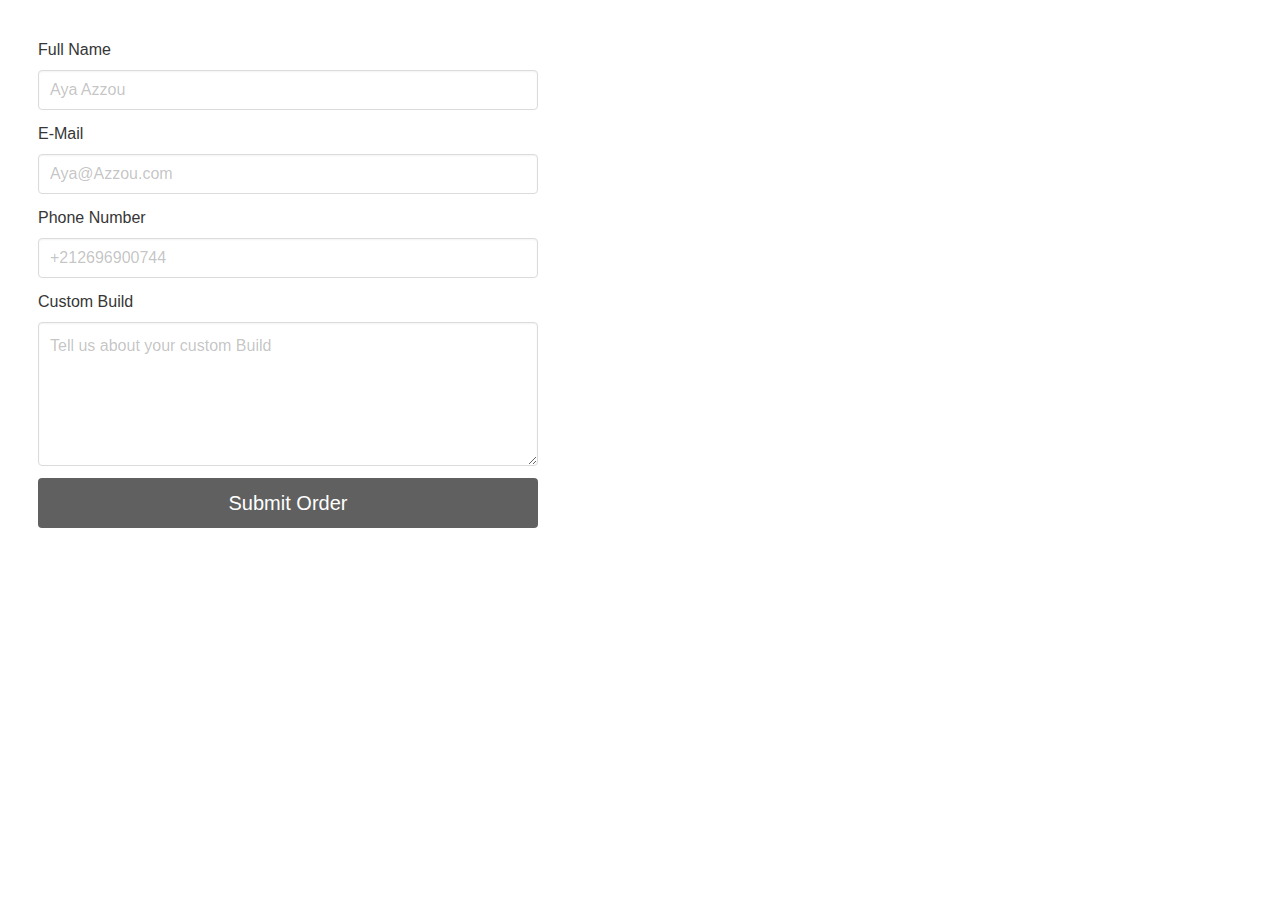
<file: Custom.html>
<!doctype html>
<html lang="en">

<head>
    <meta charset="utf-8">
    <meta name="viewport" content="width=device-width, initial-scale=1, shrink-to-fit=no">

    <!-- the 2 lines below is needed -->
    <link href="fcf-assets/css/fcf.default.css" rel="stylesheet">
    <link href="fcf-assets/css/fcf.default-custom.css" rel="stylesheet">
    
    <title>Custom Forum</title>
</head>

<body>


    <!-- the lines below are needed -->
    <div class="fcf-body">
        <div class="fcf-form-wrap">
            <div id="fcf-form">
                <form class="fcf-form-class" method="post" action="fcf-assets/fcf.process.php">

                    <div class="fcf-field">
                        <label for="Name" class="fcf-label has-text-weight-normal">Full Name</label>
                        <div class="fcf-control">
                            <input type="text" name="Name" id="Name" class="fcf-input is-full-width" maxlength="60"
                                data-validate-field="Name" placeholder="Aya Azzou">
                        </div>
                    </div>
                    <div class="fcf-field">
                        <label for="Email" class="fcf-label has-text-weight-normal">E-Mail</label>
                        <div class="fcf-control">
                            <input type="email" name="Email" id="Email" class="fcf-input is-full-width" maxlength="100"
                                data-validate-field="Email" placeholder="Aya@Azzou.com">
                        </div>
                    </div>
                    <div class="fcf-field">
                        <label for="Phone" class="fcf-label has-text-weight-normal">Phone Number</label>
                        <div class="fcf-control">
                            <input type="text" name="Phone" id="Phone" class="fcf-input is-full-width" maxlength="30"
                                data-validate-field="Phone" placeholder="+212696900744">
                        </div>
                    </div>
                    <div class="fcf-field">
                        <label for="Message" class="fcf-label has-text-weight-normal">Custom Build</label>
                        <div class="fcf-control">
                            <textarea name="Message" id="Message" class="fcf-textarea" maxlength="3000" rows="5"
                                data-validate-field="Message"placeholder="Tell us about your custom Build"></textarea>
                        </div>
                    </div>
                    <div id="fcf-status" class="fcf-status"></div>
                    <div class="fcf-field">
                        <div class="fcf-buttons">
                            <button id="fcf-button" type="submit" class="fcf-button is-link is-medium is-fullwidth">Submit Order</button>
                        </div>
                    </div>
                    <!-- You MUST retain the attribution below -->
                    
                </form>
            </div>
            <div id="fcf-thank-you" style="display:none">
                <!-- Thank you message goes below -->
                <p>Thanks for contacting us, we will get back in touch with you soon.</p>
                <!-- Thank you message goes above -->
            </div>
        </div>
    </div>
    <script src="fcf-assets/js/lang/fcf.en.js"></script>
    <script src="fcf-assets/js/fcf.just-validate.min.js"></script>
    <script src="fcf-assets/js/fcf.form.js"></script>
    <!-- the lines above are needed -->

</body>
</html>
</file>
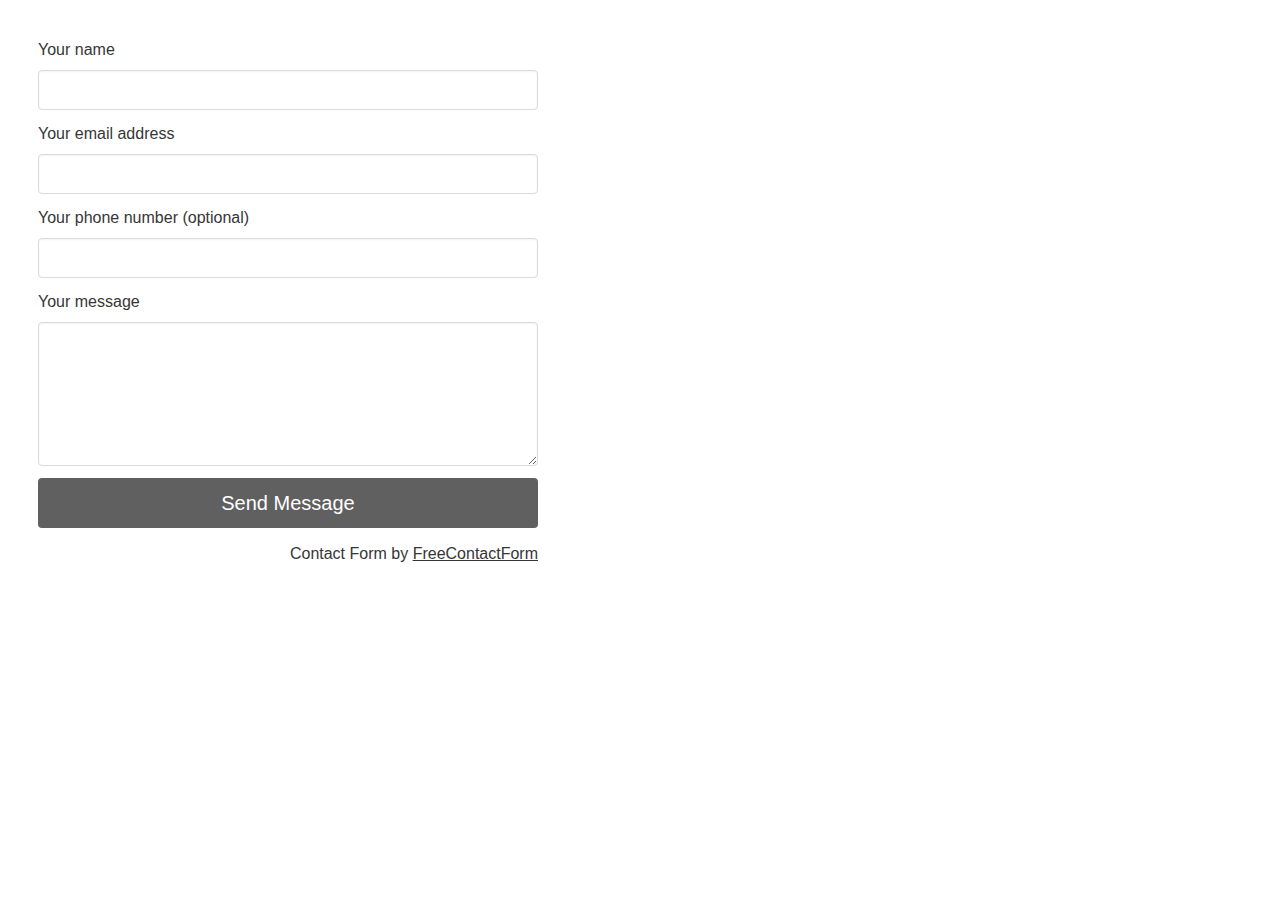
<file: fcf.form.htm>
<!doctype html>
<html lang="en">

<head>
    <meta charset="utf-8">
    <meta name="viewport" content="width=device-width, initial-scale=1, shrink-to-fit=no">

    <!-- the 2 lines below is needed -->
    <link href="fcf-assets/css/fcf.default.css" rel="stylesheet">
    <link href="fcf-assets/css/fcf.default-custom.css" rel="stylesheet">
    
    <title>Contact Form</title>
</head>

<body>


    <!-- the lines below are needed -->
    <div class="fcf-body">
        <div class="fcf-form-wrap">
            <div id="fcf-form">
                <form class="fcf-form-class" method="post" action="fcf-assets/fcf.process.php">

                    <div class="fcf-field">
                        <label for="Name" class="fcf-label has-text-weight-normal">Your name</label>
                        <div class="fcf-control">
                            <input type="text" name="Name" id="Name" class="fcf-input is-full-width" maxlength="60"
                                data-validate-field="Name">
                        </div>
                    </div>
                    <div class="fcf-field">
                        <label for="Email" class="fcf-label has-text-weight-normal">Your email address</label>
                        <div class="fcf-control">
                            <input type="email" name="Email" id="Email" class="fcf-input is-full-width" maxlength="100"
                                data-validate-field="Email">
                        </div>
                    </div>
                    <div class="fcf-field">
                        <label for="Phone" class="fcf-label has-text-weight-normal">Your phone number (optional)</label>
                        <div class="fcf-control">
                            <input type="text" name="Phone" id="Phone" class="fcf-input is-full-width" maxlength="30"
                                data-validate-field="Phone">
                        </div>
                    </div>
                    <div class="fcf-field">
                        <label for="Message" class="fcf-label has-text-weight-normal">Your message</label>
                        <div class="fcf-control">
                            <textarea name="Message" id="Message" class="fcf-textarea" maxlength="3000" rows="5"
                                data-validate-field="Message"></textarea>
                        </div>
                    </div>
                    <div id="fcf-status" class="fcf-status"></div>
                    <div class="fcf-field">
                        <div class="fcf-buttons">
                            <button id="fcf-button" type="submit" class="fcf-button is-link is-medium is-fullwidth">Send
                                Message</button>
                        </div>
                    </div>
                    <!-- You MUST retain the attribution below -->
                    <div class="fcf-attribution">Contact Form by <a href="https://www.freecontactform.com/"
                            class="fcf-attribution-link">FreeContactForm</a></div>
                </form>
            </div>
            <div id="fcf-thank-you" style="display:none">
                <!-- Thank you message goes below -->
                <p>Thanks for contacting us, we will get back in touch with you soon.</p>
                <!-- Thank you message goes above -->
            </div>
        </div>
    </div>
    <script src="fcf-assets/js/lang/fcf.en.js"></script>
    <script src="fcf-assets/js/fcf.just-validate.min.js"></script>
    <script src="fcf-assets/js/fcf.form.js"></script>
    <!-- the lines above are needed -->

</body>
</html>
</file>
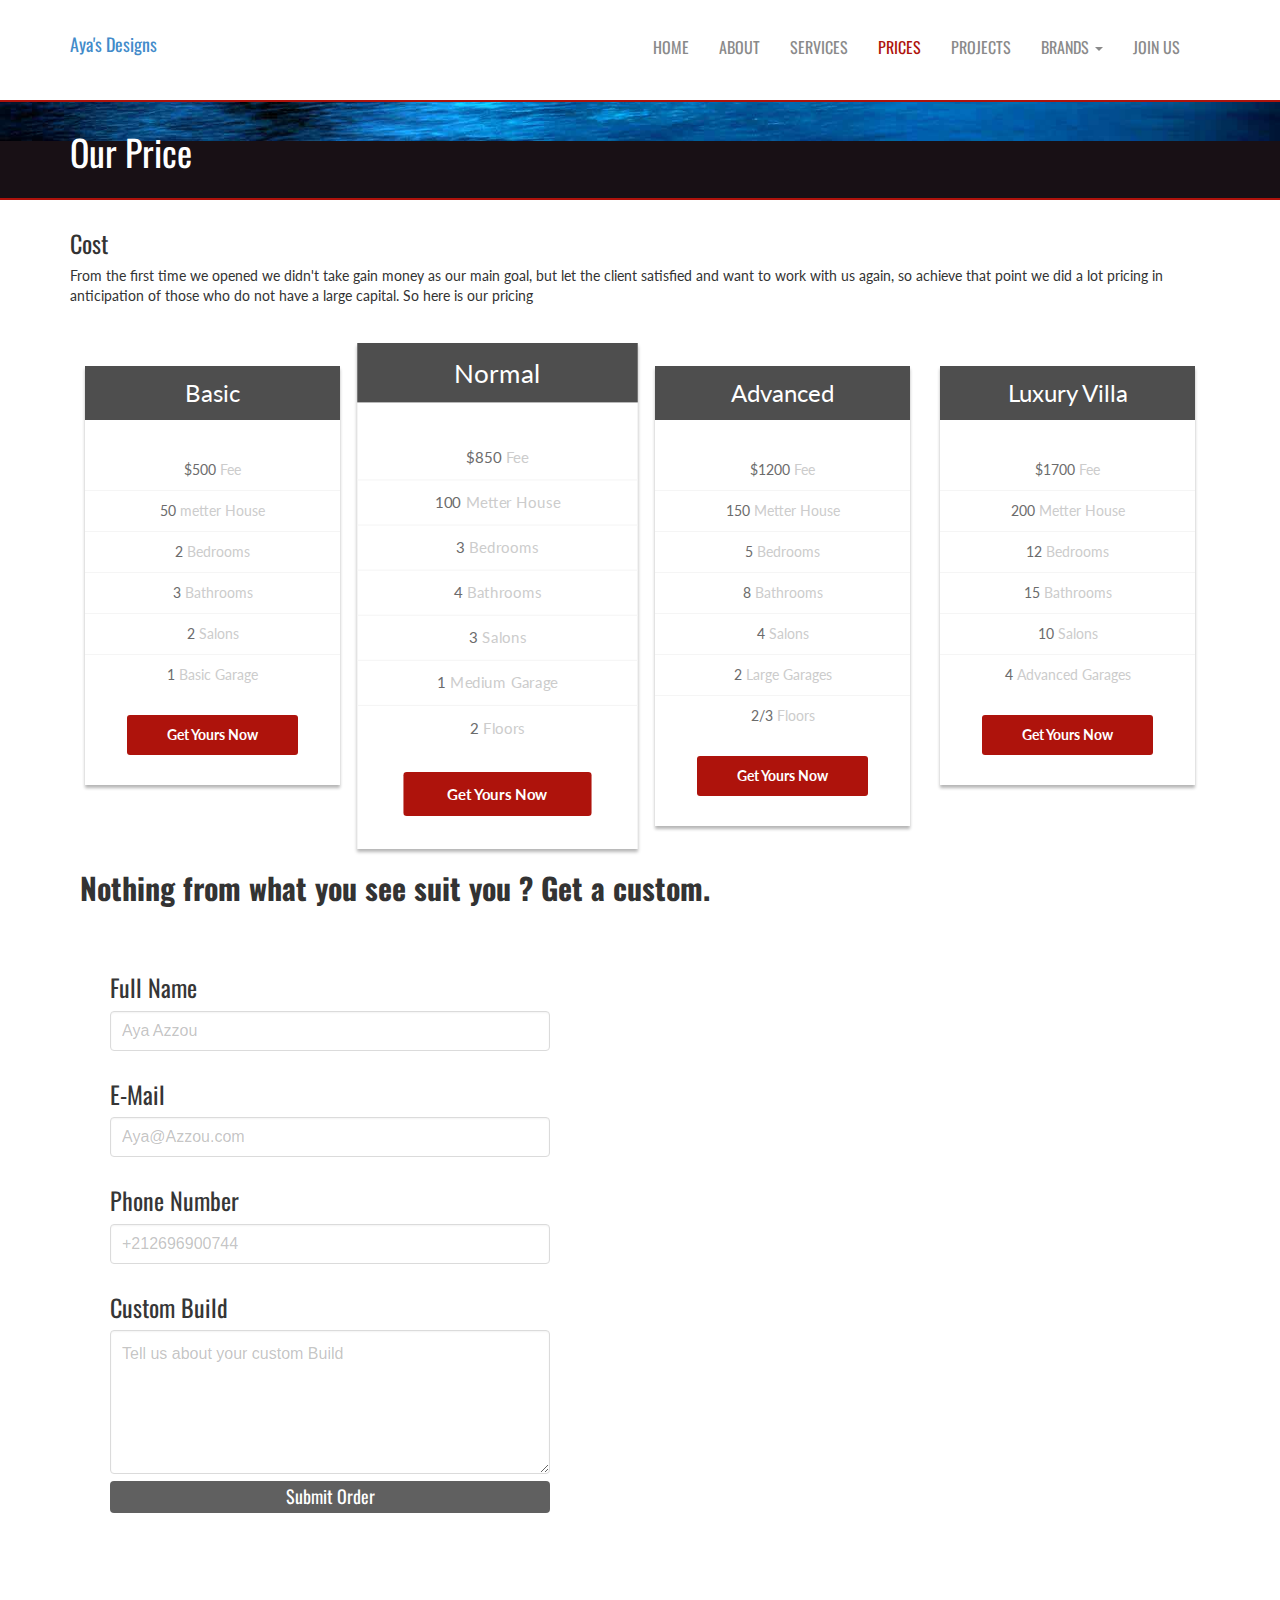
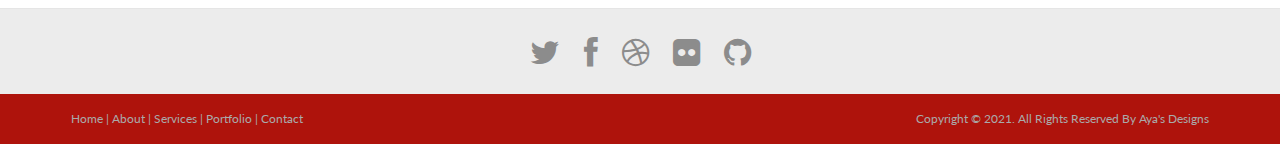
<file: price.html>
<!DOCTYPE html>
<html lang="en">
<head>
	<meta charset="utf-8">
	<meta name="viewport" content="width=device-width, initial-scale=1.0">
	<meta name="description" content="Aya's Designs">
	<meta name="author" content="Taoufik Belarabi">
	<meta name="viewport" content="width=device-width, initial-scale=1, shrink-to-fit=no">

    <!-- the 2 lines below is needed -->
    <link href="fcf-assets/css/fcf.default.css" rel="stylesheet">
    <link href="fcf-assets/css/fcf.default-custom.css" rel="stylesheet">
	<title>Prices - Aya's Designs</title>
	<link rel="favicon" href="assets/images/favicon.png">
	<link rel="stylesheet" media="screen" href="http://fonts.googleapis.com/css?family=Open+Sans:300,400,700">
	<link rel="stylesheet" href="assets/css/bootstrap.min.css">
	<link rel="stylesheet" href="assets/css/font-awesome.min.css">
	<!-- Custom styles for our template -->
	<link rel="stylesheet" href="assets/css/bootstrap-theme.css" media="screen">
	<link rel="stylesheet" href="assets/css/style.css">
	<!-- HTML5 shim and Respond.js IE8 support of HTML5 elements and media queries -->
	<!--[if lt IE 9]>
	<script src="assets/js/html5shiv.js"></script>
	<script src="assets/js/respond.min.js"></script>
	<![endif]-->
</head>

<body>
	<!-- Fixed navbar -->
	<div class="navbar navbar-inverse">
		<div class="container">
			<div class="navbar-header">
				<!-- Button for smallest screens -->
				<button type="button" class="navbar-toggle" data-toggle="collapse" data-target=".navbar-collapse"><span class="icon-bar"></span><span class="icon-bar"></span><span class="icon-bar"></span></button>
				<a class="Aya's Designs" href="index.html">
					<h4> Aya's Designs</h4></a>
			</div>
			<div class="navbar-collapse collapse">
				<ul class="nav navbar-nav pull-right mainNav">
					<li><a href="index.html">Home</a></li>
					<li><a href="about.html">About</a></li>
						<li><a href="services.html">Services</a></li>
					<li class="active"><a href="price.html">Prices</a></li>
					<li><a href="projects.html">Projects</a></li>
					<li class="dropdown">
						<a href="#" class="dropdown-toggle" data-toggle="dropdown">Brands <b class="caret"></b></a>
						<ul class="dropdown-menu">
							<li><a href="#">The Way Life Goes On</a></li>
							<li><a href="#">XO TOUR LIFE</a></li>
							<li><a href="#">Dark Queen</a></li>
						</ul>
					</li>
					<li><a href="contact.html">Join Us</a></li>
				</ul>
			</div>
			<!--/.nav-collapse -->
		</div>
	</div>
	<!-- /.navbar -->

	<header id="head" class="secondary">
		<div class="container">
			<div class="row">
				<div class="col-sm-8">
					<h1>Our Price</h1>
				</div>
			</div>
		</div>
	</header>

	<!-- container -->
	<div class="container">
		<div class="row">
			<!-- Article content -->
			<section class="col-sm-12 maincontent">
				<h3>Cost</h3>
				<p>
					From the first time we opened we didn't take gain money as our main goal, but let the client satisfied and want to work with us again, so achieve that point we did a lot pricing in anticipation of those who do not have a large capital.
					So here is our pricing
				</p>

			</section>
		</div>
	</div>
	<!-- /container -->

	<section class="container">
		<div class="heading">
			<!-- Heading -->
			
			<br />
		</div>
		<div class="row flat">
			<div class="col-lg-3 col-md-3 col-xs-6">
				<ul class="plan plan1">
					<li class="plan-name">Basic
					</li>
					<li class="plan-price">
						<strong>$500</strong> Fee
					</li>
					<li>
						<strong>50</strong> metter House
					</li>
					<li>
						<strong>2</strong> Bedrooms
					</li>
					<li>
						<strong>3</strong> Bathrooms
					</li>
					<li>
						<strong>2</strong> Salons
					</li>
					<li>
						<strong>1</strong> Basic Garage
					</li>
					<li class="plan-action">
						<a href="#" class="btn">Get Yours Now</a>
					</li>
				</ul>
			</div>

			<div class="col-lg-3 col-md-3 col-xs-6">
				<ul class="plan plan2 featured">
					<li class="plan-name">Normal
					</li>
					<li class="plan-price">
						<strong>$850</strong> Fee
					</li>
					<li>
						<strong>100</strong> Metter House
					</li>
					<li>
						<strong>3</strong> Bedrooms
					</li>
					<li>
						<strong>4</strong> Bathrooms
					</li>
					<li>
						<strong>3</strong> Salons
					</li>
					<li>
						<strong>1</strong> Medium Garage
					</li>
					<li>
						<strong>2</strong> Floors
					</li>
					<li class="plan-action">
						<a href="#" class="btn">Get Yours Now</a>
					</li>
				</ul>
			</div>

			<div class="col-lg-3 col-md-3 col-xs-6">
				<ul class="plan plan3">
					<li class="plan-name">Advanced
					</li>
					<li class="plan-price">
						<strong>$1200</strong> Fee
					</li>
					<li>
						<strong>150</strong> Metter House
					</li>
					<li>
						<strong>5</strong> Bedrooms
					</li>
					<li>
						<strong>8</strong> Bathrooms
					</li>
					<li>
						<strong>4</strong> Salons
					</li>
					<li>
						<strong>2</strong> Large Garages
					</li>
					<li>
						<strong>2/3</strong> Floors
					</li>
					<li class="plan-action">
						<a href="#" class="btn">Get Yours Now</a>
					</li>
				</ul>
			</div>

			<div class="col-lg-3 col-md-3 col-xs-6">
				<ul class="plan plan4">
					<li class="plan-name">Luxury Villa
					</li>
					<li class="plan-price">
						<strong>$1700</strong> Fee
					</li>
					<li>
						<strong>200</strong> Metter House
					</li>
					<li>
						<strong>12</strong> Bedrooms
					</li>
					<li>
						<strong>15</strong> Bathrooms
					</li>
					<li>
						<strong>10</strong> Salons
					</li>
					<li>
						<strong>4</strong> Advanced Garages
					</li>
					<li class="plan-action">
						<a href="#" class="btn">Get Yours Now</a>
					</li>
				</ul>
			</div>

		</div>
		<ul>
		<p><strong><h2>Nothing from what you see suit you ? Get a custom.
		</strong></p>
		<!-- the lines below are needed -->
    <div class="fcf-body">
        <div class="fcf-form-wrap">
            <div id="fcf-form">
                <form class="fcf-form-class" method="post" action="fcf-assets/fcf.process.php">

                    <div class="fcf-field">
                        <label for="Name" class="fcf-label has-text-weight-normal"><h3>Full Name</h3></label>
                        <div class="fcf-control">
                            <input type="text" name="Name" id="Name" class="fcf-input is-full-width" maxlength="60"
                                data-validate-field="Name" placeholder="Aya Azzou">
                        </div>
                    </div>
                    <div class="fcf-field">
                        <label for="Email" class="fcf-label has-text-weight-normal"><h3>E-Mail</h3></label>
                        <div class="fcf-control">
                            <input type="email" name="Email" id="Email" class="fcf-input is-full-width" maxlength="100"
                                data-validate-field="Email" placeholder="Aya@Azzou.com">
                        </div>
                    </div>
                    <div class="fcf-field">
                        <label for="Phone" class="fcf-label has-text-weight-normal"><h3>Phone Number</h3></label>
                        <div class="fcf-control">
                            <input type="text" name="Phone" id="Phone" class="fcf-input is-full-width" maxlength="30"
                                data-validate-field="Phone" placeholder="+212696900744">
                        </div>
                    </div>
                    <div class="fcf-field">
                        <label for="Message" class="fcf-label has-text-weight-normal"><h3>Custom Build</h3></label>
                        <div class="fcf-control">
                            <textarea name="Message" id="Message" class="fcf-textarea" maxlength="3000" rows="5"
                                data-validate-field="Message"placeholder="Tell us about your custom Build"></textarea>
                        </div>
                    </div>
                    <div id="fcf-status" class="fcf-status"></div>
                    <div class="fcf-field">
                        <div class="fcf-buttons">
                            <button id="fcf-button" type="submit" class="fcf-button is-link is-medium is-fullwidth"><h4>Submit Order</h4></button>
                        </div>
                    </div>
                    <!-- You MUST retain the attribution below -->
                    
                </form>
            </div>
            <div id="fcf-thank-you" style="display:none">
                <!-- Thank you message goes below -->
                <p>Thanks for contacting us, we will get back in touch with you soon.</p>
                <!-- Thank you message goes above -->
            </div>
        </div>
    </div>
    <script src="fcf-assets/js/lang/fcf.en.js"></script>
    <script src="fcf-assets/js/fcf.just-validate.min.js"></script>
    <script src="fcf-assets/js/fcf.form.js"></script>
    <!-- the lines above are needed -->
		
		</p>
		</ul>
	</section>

	<footer id="footer">
		<div class="container">
			<div class="social text-center">
				<a href="#"><i class="fa fa-twitter"></i></a>
				<a href="#"><i class="fa fa-facebook"></i></a>
				<a href="#"><i class="fa fa-dribbble"></i></a>
				<a href="#"><i class="fa fa-flickr"></i></a>
				<a href="#"><i class="fa fa-github"></i></a>
			</div>

			<div class="clear"></div>
			<!--CLEAR FLOATS-->
		</div>
		<div class="footer2">
			<div class="container">
				<div class="row">

					<div class="col-md-6 panel">
						<div class="panel-body">
							<p class="simplenav">
								<a href="index.html">Home</a> | 
								<a href="about.html">About</a> |
								<a href="services.html">Services</a> |
								<a href="portfolio.html">Portfolio</a> |
								<a href="contact.html">Contact</a>
							</p>
						</div>
					</div>

					<div class="col-md-6 panel">
						<div class="panel-body">
							<p class="text-right">
								Copyright &copy; 2021. All Rights Reserved By Aya's Designs
							</p>
						</div>
					</div>

				</div>
				<!-- /row of panels -->
			</div>
		</div>
	</footer>




	<!-- JavaScript libs are placed at the end of the document so the pages load faster -->
	<script src="http://ajax.googleapis.com/ajax/libs/jquery/1.10.2/jquery.min.js"></script>
	<script src="http://netdna.bootstrapcdn.com/bootstrap/3.0.0/js/bootstrap.min.js"></script>
	<script src="assets/js/custom.js"></script>
</body>
</html>
</file>
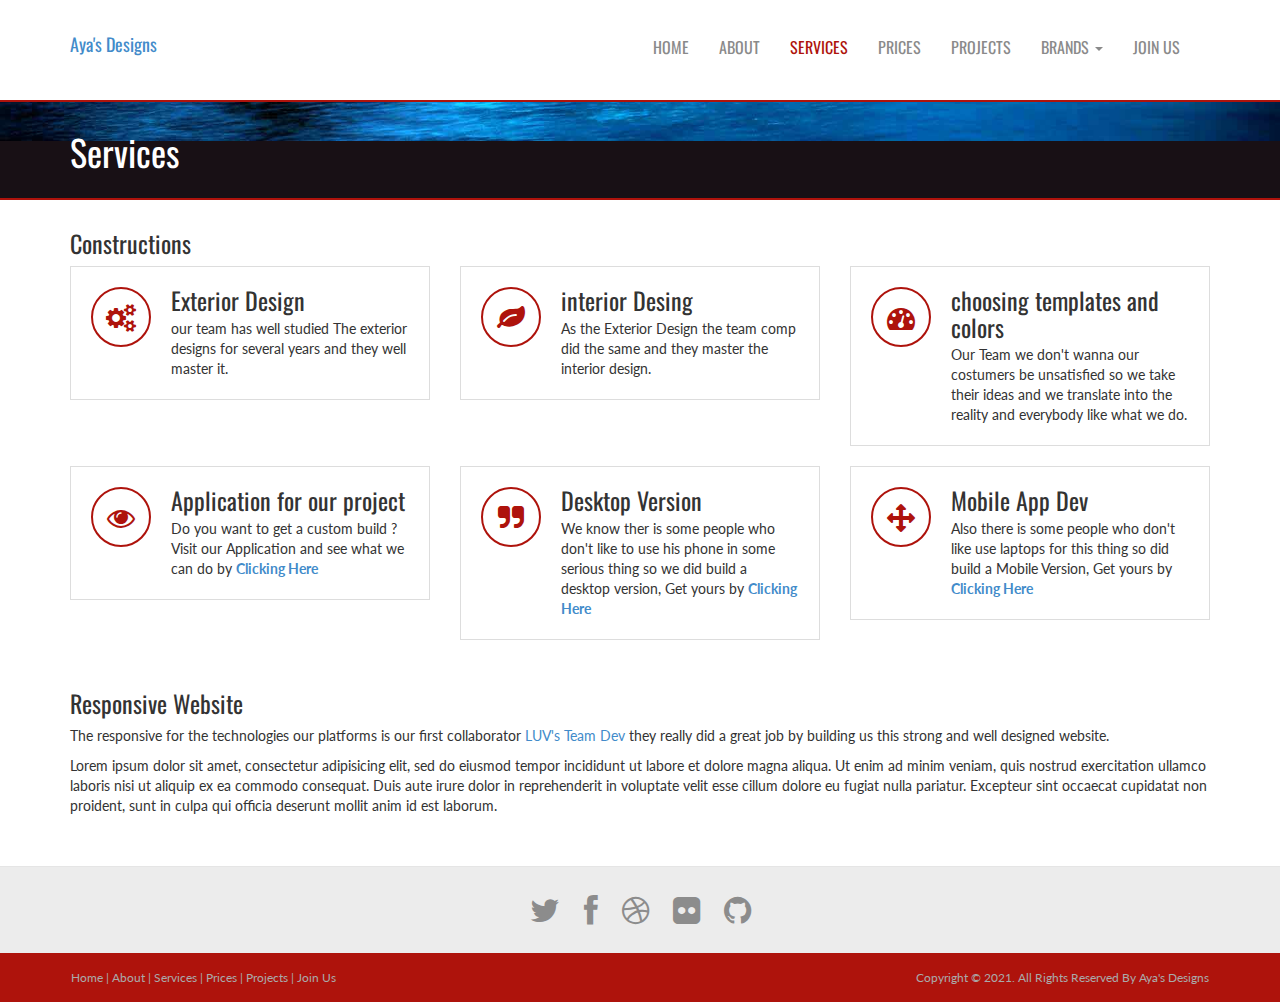
<file: services.html>
<!--
Author: Taoufik Belarabi
Author URL: http://github.com/xparni1
-->
<!DOCTYPE html>
<html lang="en">
<head>
	<meta charset="utf-8">
	<meta name="viewport" content="width=device-width, initial-scale=1.0">
	<meta name="description" content="About - Aya's Designs">
	<meta name="author" content="Taoufik Belarabi">
	<title>Services - Aya's Designs</title>
	<link rel="favicon" href="assets/images/favicon.png">
	<link rel="stylesheet" media="screen" href="http://fonts.googleapis.com/css?family=Open+Sans:300,400,700">
	<link rel="stylesheet" href="assets/css/bootstrap.min.css">
	<link rel="stylesheet" href="assets/css/font-awesome.min.css">
	<!-- Custom styles for our template -->
	<link rel="stylesheet" href="assets/css/bootstrap-theme.css" media="screen">
	<link rel="stylesheet" href="assets/css/style.css">
	<!-- HTML5 shim and Respond.js IE8 support of HTML5 elements and media queries -->
	<!--[if lt IE 9]>
	<script src="assets/js/html5shiv.js"></script>
	<script src="assets/js/respond.min.js"></script>
	<![endif]-->
</head>

<body>
	<!-- Fixed navbar -->
	<div class="navbar navbar-inverse">
		<div class="container">
			<div class="navbar-header">
				<!-- Button for smallest screens -->
				<button type="button" class="navbar-toggle" data-toggle="collapse" data-target=".navbar-collapse"><span class="icon-bar"></span><span class="icon-bar"></span><span class="icon-bar"></span></button>
				<a class="Aya's Designs" href="index.html">
					<h4>Aya's Designs</h4>
					</a>
			</div>
			<div class="navbar-collapse collapse">
				<ul class="nav navbar-nav pull-right mainNav">
					<li><a href="index.html">Home</a></li>
					<li><a href="about.html">About</a></li>
						<li class="active"><a href="services.html">Services</a></li>
					<li><a href="price.html">Prices</a></li>
					<li><a href="projects.html">Projects</a></li>
					<li class="dropdown">
						<a href="#" class="dropdown-toggle" data-toggle="dropdown">Brands <b class="caret"></b></a>
						<ul class="dropdown-menu">
							<li><a href="#">The Way Life Goes On</a></li>
							<li><a href="#">XO TOUR LIFE</a></li>
							<li><a href="#">Dark Queen</a></li>
						</ul>
					</li>
					<li><a href="contact.html">Join Us</a></li>
				</ul>
			</div>
			<!--/.nav-collapse -->
		</div>
	</div>
	<!-- /.navbar -->

	<header id="head" class="secondary">
		<div class="container">
			<div class="row">
				<div class="col-sm-8">
					<h1>Services</h1>
				</div>
			</div>
		</div>
	</header>
	<div id="courses">
		<section class="container">
			<h3>Constructions</h3>
			<div class="row">
				<div class="col-md-4">
					<div class="featured-box">
						<i class="fa fa-cogs fa-2x"></i>
						<div class="text">
							<h3>Exterior Design</h3>
							our team has well studied The exterior designs for several years and they well master it.
						</div>
					</div>
				</div>
				<div class="col-md-4">
					<div class="featured-box">
						<i class="fa fa-leaf fa-2x"></i>
						<div class="text">
							<h3>interior Desing</h3>
							As the Exterior Design the team comp did the same and they master the interior design.
						</div>
					</div>
				</div>
				<div class="col-md-4">
					<div class="featured-box">
						<i class="fa fa-tachometer fa-2x"></i>
						<div class="text">
							<h3>choosing templates and colors</h3>
							Our Team we don't wanna our costumers be unsatisfied so we take their ideas and we translate into the reality and everybody like what we do.
						</div>
					</div>
				</div>
			</div>
			<div class="row">
				<div class="col-md-4">
					<div class="featured-box">
						<i class="fa fa-eye fa-2x"></i>
						<div class="text">
							<h3>Application for our project</h3>
							Do you want to get a custom build ? Visit our Application and see what we can do by <a href="https://github.com/xparni1"><strong>Clicking Here</strong> </a>
						</div>
					</div>
				</div>
				<div class="col-md-4">
					<div class="featured-box">
						<i class="fa fa-quote-right fa-2x"></i>
						<div class="text">
							<h3>Desktop Version</h3>
							We know ther is some people who don't like to use his phone in some serious thing so we did build a desktop version, Get yours by <a href="https://github.com/xparni1"><strong>Clicking Here</strong></a>
						</div>
					</div>
				</div>
				<div class="col-md-4">
					<div class="featured-box">
						<i class="fa fa-arrows fa-2x"></i>
						<div class="text">
							<h3>Mobile App Dev</h3>
							Also there is some people who don't like use laptops for this thing so did build a Mobile Version, Get yours by <a href="https://github.com/xparni1"><strong>Clicking Here</strong></a>
						</div>
					</div>
				</div>
			</div>

		</section>
	</div>
	<!-- container -->
	<div class="container">
		<div class="row">
			<!-- Article content -->
			<section class="col-sm-12 maincontent">
				<h3>Responsive Website</h3>
				<p>
					The responsive for the technologies our platforms is our first collaborator <a href="https://github.com/xparni1">LUV's Team Dev</a> they really did a great job by building us this strong and well designed website.</p>
					<p>Lorem ipsum dolor sit amet, consectetur adipisicing elit, sed do eiusmod
					tempor incididunt ut labore et dolore magna aliqua. Ut enim ad minim veniam,
					quis nostrud exercitation ullamco laboris nisi ut aliquip ex ea commodo
					consequat. Duis aute irure dolor in reprehenderit in voluptate velit esse
					cillum dolore eu fugiat nulla pariatur. Excepteur sint occaecat cupidatat non
					proident, sunt in culpa qui officia deserunt mollit anim id est laborum.
				</p>
			</section>
		</div>
	</div>
	<!-- /container -->

	
	<footer id="footer">
		<div class="container">
			<div class="social text-center">
				<a href="#"><i class="fa fa-twitter"></i></a>
				<a href="#"><i class="fa fa-facebook"></i></a>
				<a href="#"><i class="fa fa-dribbble"></i></a>
				<a href="#"><i class="fa fa-flickr"></i></a>
				<a href="#"><i class="fa fa-github"></i></a>
			</div>

			<div class="clear"></div>
			<!--CLEAR FLOATS-->
		</div>
		<div class="footer2">
			<div class="container">
				<div class="row">

					<div class="col-md-6 panel">
						<div class="panel-body">
							<p class="simplenav">
								<a href="index.html">Home</a> | 
								<a href="about.html">About</a> |
								<a href="services.html">Services</a> |
								<a href="price.html">Prices</a> |
								<a href="projects.html">Projects</a> |
								<a href="contact.html">Join Us</a>
							</p>
						</div>
					</div>

					<div class="col-md-6 panel">
						<div class="panel-body">
							<p class="text-right">
								Copyright &copy; 2021. All Rights Reserved By Aya's Designs
							</p>
						</div>
					</div>

				</div>
				<!-- /row of panels -->
			</div>
		</div>
	</footer>




	<!-- JavaScript libs are placed at the end of the document so the pages load faster -->
	<script src="http://ajax.googleapis.com/ajax/libs/jquery/1.10.2/jquery.min.js"></script>
	<script src="http://netdna.bootstrapcdn.com/bootstrap/3.0.0/js/bootstrap.min.js"></script>
	<script src="assets/js/custom.js"></script>
</body>
</html>
</file>
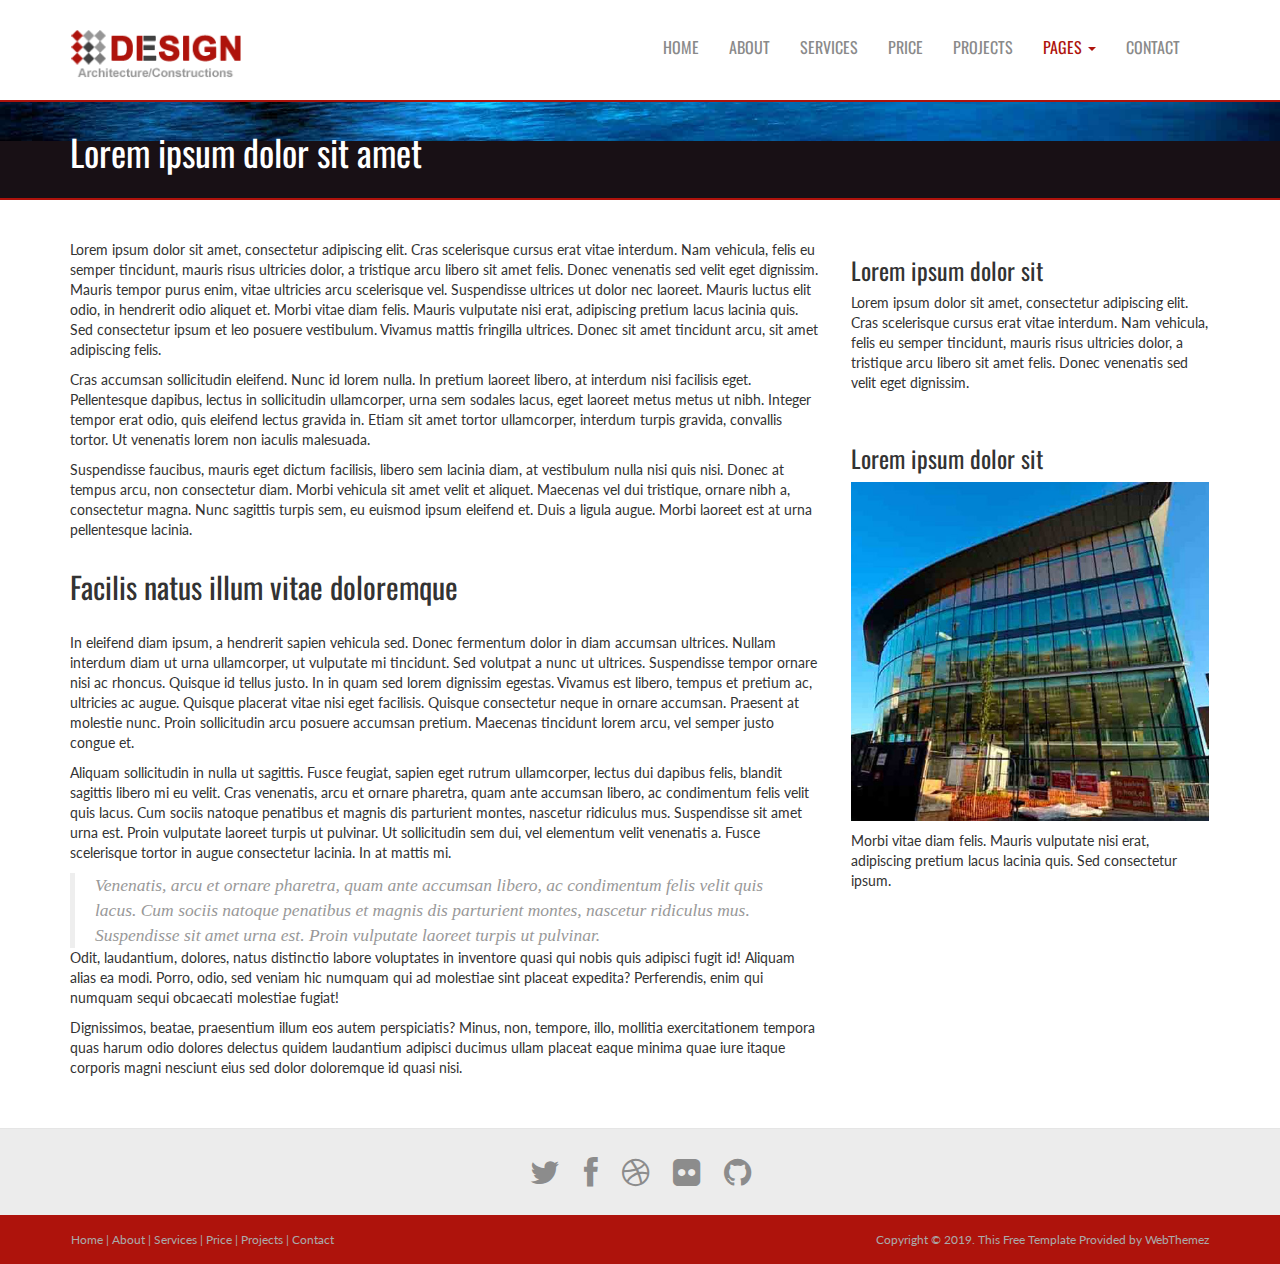
<file: sidebar-right.html>
<!--
Author: WebThemez
Author URL: http://webthemez.com
License: Creative Commons Attribution 3.0 Unported
License URL: http://creativecommons.org/licenses/by/3.0/
-->
<!DOCTYPE html>
<html lang="en">
<head>
	<meta charset="utf-8">
	<meta name="viewport" content="width=device-width, initial-scale=1.0">
	<meta name="description" content="Real Estate Builders Free Responsive Website Templates - A Design">
	<meta name="author" content="webThemez.com">
	<title>Real Estate Builders Free Responsive Website Templates - A Design</title>
	<link rel="favicon" href="assets/images/favicon.png">
	<link rel="stylesheet" media="screen" href="http://fonts.googleapis.com/css?family=Open+Sans:300,400,700">
	<link rel="stylesheet" href="assets/css/bootstrap.min.css">
	<link rel="stylesheet" href="assets/css/font-awesome.min.css">
	<!-- Custom styles-->
	<link rel="stylesheet" href="assets/css/bootstrap-theme.css" media="screen">
	<link rel="stylesheet" href="assets/css/style.css">
	<!-- HTML5 shim and Respond.js IE8 support of HTML5 elements and media queries -->
	<!--[if lt IE 9]>
	<script src="assets/js/html5shiv.js"></script>
	<script src="assets/js/respond.min.js"></script>
	<![endif]-->
</head>

<body>
	<!-- Fixed navbar -->
	<div class="navbar navbar-inverse">
		<div class="container">
			<div class="navbar-header">
				<!-- Button for smallest screens -->
				<button type="button" class="navbar-toggle" data-toggle="collapse" data-target=".navbar-collapse"><span class="icon-bar"></span><span class="icon-bar"></span><span class="icon-bar"></span></button>
				<a class="navbar-brand" href="index.html">
					<img src="assets/images/logo.png" alt="Techro HTML5 template"></a>
			</div>
			<div class="navbar-collapse collapse">
				<ul class="nav navbar-nav pull-right mainNav">
					<li><a href="index.html">Home</a></li>
					<li><a href="about.html">About</a></li>
					<li><a href="services.html">Services</a></li>
					<li><a href="price.html">Price</a></li>
					<li><a href="projects.html">Projects</a></li>
					<li class="dropdown active">
						<a href="#" class="dropdown-toggle" data-toggle="dropdown">Pages <b class="caret"></b></a>
						<ul class="dropdown-menu">
							<li><a href="sidebar-right.html">Right Sidebar</a></li>
							<li><a href="#">Dummy Link1</a></li>
							<li><a href="#">Dummy Link2</a></li>
							<li><a href="#">Dummy Link3</a></li>
						</ul>
					</li>
					<li><a href="contact.html">Contact</a></li>
				</ul>
			</div>
			<!--/.nav-collapse -->
		</div>
	</div>
	<!-- /.navbar -->

	<header id="head" class="secondary">
		<div class="container">
			<div class="row">
				<div class="col-sm-8">
					<h1>Lorem ipsum dolor sit amet</h1>
				</div>
			</div>
		</div>
	</header>

	<!-- container -->
	<section class="container">

		<div class="row">

			<!-- Article main content -->
			<article class="col-md-8 maincontent">
				<br />
				<br />
				<p>Lorem ipsum dolor sit amet, consectetur adipiscing elit. Cras scelerisque cursus erat vitae interdum. Nam vehicula, felis eu semper tincidunt, mauris risus ultricies dolor, a tristique arcu libero sit amet felis. Donec venenatis sed velit eget dignissim. Mauris tempor purus enim, vitae ultricies arcu scelerisque vel. Suspendisse ultrices ut dolor nec laoreet. Mauris luctus elit odio, in hendrerit odio aliquet et. Morbi vitae diam felis. Mauris vulputate nisi erat, adipiscing pretium lacus lacinia quis. Sed consectetur ipsum et leo posuere vestibulum. Vivamus mattis fringilla ultrices. Donec sit amet tincidunt arcu, sit amet adipiscing felis.</p>

				<p>Cras accumsan sollicitudin eleifend. Nunc id lorem nulla. In pretium laoreet libero, at interdum nisi facilisis eget. Pellentesque dapibus, lectus in sollicitudin ullamcorper, urna sem sodales lacus, eget laoreet metus metus ut nibh. Integer tempor erat odio, quis eleifend lectus gravida in. Etiam sit amet tortor ullamcorper, interdum turpis gravida, convallis tortor. Ut venenatis lorem non iaculis malesuada.</p>

				<p>Suspendisse faucibus, mauris eget dictum facilisis, libero sem lacinia diam, at vestibulum nulla nisi quis nisi. Donec at tempus arcu, non consectetur diam. Morbi vehicula sit amet velit et aliquet. Maecenas vel dui tristique, ornare nibh a, consectetur magna. Nunc sagittis turpis sem, eu euismod ipsum eleifend et. Duis a ligula augue. Morbi laoreet est at urna pellentesque lacinia.</p>

				<h2>Facilis natus illum vitae doloremque</h2>
				<p>In eleifend diam ipsum, a hendrerit sapien vehicula sed. Donec fermentum dolor in diam accumsan ultrices. Nullam interdum diam ut urna ullamcorper, ut vulputate mi tincidunt. Sed volutpat a nunc ut ultrices. Suspendisse tempor ornare nisi ac rhoncus. Quisque id tellus justo. In in quam sed lorem dignissim egestas. Vivamus est libero, tempus et pretium ac, ultricies ac augue. Quisque placerat vitae nisi eget facilisis. Quisque consectetur neque in ornare accumsan. Praesent at molestie nunc. Proin sollicitudin arcu posuere accumsan pretium. Maecenas tincidunt lorem arcu, vel semper justo congue et.</p>

				<p>Aliquam sollicitudin in nulla ut sagittis. Fusce feugiat, sapien eget rutrum ullamcorper, lectus dui dapibus felis, blandit sagittis libero mi eu velit. Cras venenatis, arcu et ornare pharetra, quam ante accumsan libero, ac condimentum felis velit quis lacus. Cum sociis natoque penatibus et magnis dis parturient montes, nascetur ridiculus mus. Suspendisse sit amet urna est. Proin vulputate laoreet turpis ut pulvinar. Ut sollicitudin sem dui, vel elementum velit venenatis a. Fusce scelerisque tortor in augue consectetur lacinia. In at mattis mi.</p>

				<blockquote>Venenatis, arcu et ornare pharetra, quam ante accumsan libero, ac condimentum felis velit quis lacus. Cum sociis natoque penatibus et magnis dis parturient montes, nascetur ridiculus mus. Suspendisse sit amet urna est. Proin vulputate laoreet turpis ut pulvinar.</blockquote>
				<p>Odit, laudantium, dolores, natus distinctio labore voluptates in inventore quasi qui nobis quis adipisci fugit id! Aliquam alias ea modi. Porro, odio, sed veniam hic numquam qui ad molestiae sint placeat expedita? Perferendis, enim qui numquam sequi obcaecati molestiae fugiat!</p>
				<p>Dignissimos, beatae, praesentium illum eos autem perspiciatis? Minus, non, tempore, illo, mollitia exercitationem tempora quas harum odio dolores delectus quidem laudantium adipisci ducimus ullam placeat eaque minima quae iure itaque corporis magni nesciunt eius sed dolor doloremque id quasi nisi.</p>
			</article>
			<!-- /Article -->

			<!-- Sidebar -->
			<aside class="col-md-4 sidebar sidebar-right">

				<div class="row panel">
					<div class="col-xs-12">
						<h3>Lorem ipsum dolor sit</h3>
						<p>Lorem ipsum dolor sit amet, consectetur adipiscing elit. Cras scelerisque cursus erat vitae interdum. Nam vehicula, felis eu semper tincidunt, mauris risus ultricies dolor, a tristique arcu libero sit amet felis. Donec venenatis sed velit eget dignissim.</p>
					</div>
				</div>
				<div class="row panel">
					<div class="col-xs-12">
						<h3>Lorem ipsum dolor sit</h3>
						<p>
							<img src="assets/images/1.jpg" alt="">
						</p>
						<p>Morbi vitae diam felis. Mauris vulputate nisi erat, adipiscing pretium lacus lacinia quis. Sed consectetur ipsum.</p>
					</div>
				</div>

			</aside>
			<!-- /Sidebar -->

		</div>
	</section>
	<!-- /container -->

	<footer id="footer">
		<div class="container">
			<div class="social text-center">
				<a href="#"><i class="fa fa-twitter"></i></a>
				<a href="#"><i class="fa fa-facebook"></i></a>
				<a href="#"><i class="fa fa-dribbble"></i></a>
				<a href="#"><i class="fa fa-flickr"></i></a>
				<a href="#"><i class="fa fa-github"></i></a>
			</div>

			<div class="clear"></div>
			<!--CLEAR FLOATS-->
		</div>
		<div class="footer2">
			<div class="container">
				<div class="row">

					<div class="col-md-6 panel">
						<div class="panel-body">
							<p class="simplenav">
								<a href="index.html">Home</a> | 
								<a href="about.html">About</a> |
								<a href="services.html">Services</a> |
								<a href="price.html">Price</a> |
								<a href="projects.html">Projects</a> |
								<a href="contact.html">Contact</a>
							</p>
						</div>
					</div>

					<div class="col-md-6 panel">
						<div class="panel-body">
							<p class="text-right">
								Copyright &copy; 2019. This <a href="https://webthemez.com/tag/free" target="_blank">Free Template</a> Provided by WebThemez
							</p>
						</div>
					</div>

				</div>
				<!-- /row of panels -->
			</div>
		</div>
	</footer>


	<!-- JavaScript libs are placed at the end of the document so the pages load faster -->
	<script src="http://ajax.googleapis.com/ajax/libs/jquery/1.10.2/jquery.min.js"></script>
	<script src="http://netdna.bootstrapcdn.com/bootstrap/3.0.0/js/bootstrap.min.js"></script>
	<script src="assets/js/custom.js"></script>
</body>
</html>
</file>
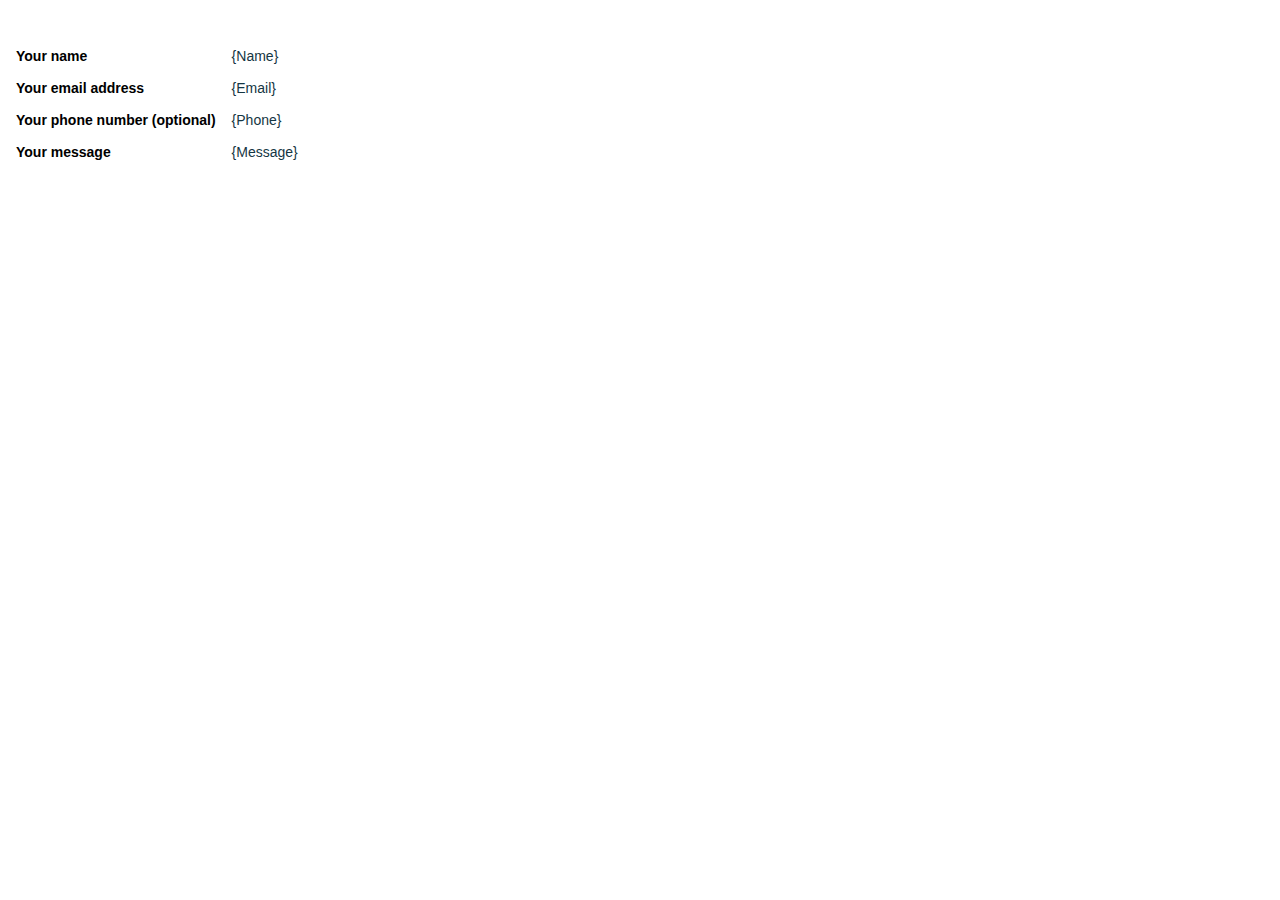
<file: fcf-assets/email-templates/fcf.email-in.htm>
<!doctype html>
    <html>
    <head>
        <title>new message</title>
        <meta name="viewport" content="width=device-width">
        <meta http-equiv="Content-Type" content="text/html; charset=UTF-8">
    </head>
    <body style="margin: 10; padding: 10;">
        <table border="0" cellpadding="8" cellspacing="0">
        <tr>
            <td colspan="2" style="color: #000000; font-family: Arial, sans-serif; font-size: 14px;">
                &nbsp;
            </td>
            <td colspan="2" style="color: #000000; font-family: Arial, sans-serif; font-size: 14px;">
                &nbsp;
            </td>
        </tr>
        <tr>
        <td style="color: #000000; font-family: Arial, sans-serif; font-size: 14px; font-weight:bold">
            Your name
        </td>
        <td style="color: #153643; font-family: Arial, sans-serif; font-size: 14px;">
            {Name}
        </td>
    </tr><tr>
        <td style="color: #000000; font-family: Arial, sans-serif; font-size: 14px; font-weight:bold">
            Your email address
        </td>
        <td style="color: #153643; font-family: Arial, sans-serif; font-size: 14px;">
            {Email}
        </td>
    </tr><tr>
        <td style="color: #000000; font-family: Arial, sans-serif; font-size: 14px; font-weight:bold">
            Your phone number (optional)
        </td>
        <td style="color: #153643; font-family: Arial, sans-serif; font-size: 14px;">
            {Phone}
        </td>
    </tr><tr>
        <td style="color: #000000; font-family: Arial, sans-serif; font-size: 14px; font-weight:bold">
            Your message
        </td>
        <td style="color: #153643; font-family: Arial, sans-serif; font-size: 14px;">
            {Message}
        </td>
    </tr>
        </table>
    </body>
    </head>
    </html>
</file>
<file: fcf-assets/css/fcf.default.css>
.fcf-button, .fcf-file {
  -webkit-touch-callout: none;
  -webkit-user-select: none;
  -moz-user-select: none;
  -ms-user-select: none;
  user-select: none;
}

.fcf-button, .fcf-input, .fcf-textarea, .fcf-select select, .fcf-file-cta, .fcf-file-name {
  -moz-appearance: none;
  -webkit-appearance: none;
  align-items: center;
  border: 1px solid transparent;
  border-radius: 4px;
  box-shadow: none;
  display: inline-flex;
  font-size: 1rem;
  height: 2.5em;
  justify-content: flex-start;
  line-height: 1.5;
  padding-bottom: calc(0.5em - 1px);
  padding-left: calc(0.75em - 1px);
  padding-right: calc(0.75em - 1px);
  padding-top: calc(0.5em - 1px);
  position: relative;
  vertical-align: top;
}

.fcf-button:focus, .fcf-input:focus, .fcf-textarea:focus, .fcf-select select:focus, .fcf-file-cta:focus, .fcf-file-name:focus, .fcf-button:active, .fcf-input:active, .fcf-textarea:active, .fcf-select select:active, .fcf-file-cta:active, .fcf-file-name:active {
  outline: none;
}

.fcf-button[disabled], .fcf-input[disabled], .fcf-textarea[disabled], .fcf-select select[disabled], .fcf-file-cta[disabled], .fcf-file-name[disabled] {
  cursor: not-allowed;
}

.fcf-body, .fcf-button, .fcf-input, .fcf-select select, .fcf-textarea {
  font-size: 16px;
  -moz-osx-font-smoothing: grayscale;
  -webkit-font-smoothing: antialiased;
  text-rendering: optimizeLegibility;
  text-size-adjust: 100%;
  font-family: BlinkMacSystemFont, -apple-system, "Segoe UI", "Roboto", "Oxygen", "Ubuntu", "Cantarell", "Fira Sans", "Droid Sans", "Helvetica Neue", "Helvetica", "Arial", sans-serif;
}

.fcf-body {
  color: #4a4a4a;
  font-size: 1em;
  font-weight: 400;
  line-height: 1.5;
}

.fcf-input input[type="checkbox"], .fcf-input input[type="radio"] {
  vertical-align: baseline;
}

.fcf-strong {
  color: #363636;
  font-weight: 700;
}

.fcf-legend legend, .fcf-textarea textarea {
  margin: 0;
  padding: 0;
}

.fcf-button, .fcf-input, .fcf-select select, .fcf-textarea {
  margin: 0;
}

.fcf-form-class * {
  box-sizing: border-box;
}

.fcf-button {
  background-color: white;
  border-color: #dbdbdb;
  border-width: 1px;
  color: #363636;
  cursor: pointer;
  justify-content: center;
  padding-bottom: calc(0.5em - 1px);
  padding-left: 1em;
  padding-right: 1em;
  padding-top: calc(0.5em - 1px);
  text-align: center;
  white-space: nowrap;
}

.fcf-button strong {
  color: inherit;
}

.fcf-button:hover {
  border-color: #b5b5b5;
  color: #363636;
}

.fcf-button:focus {
  border-color: #3273dc;
  color: #363636;
}

.fcf-button:focus:not(:active) {
  box-shadow: 0 0 0 0.125em rgba(50, 115, 220, 0.25);
}

.fcf-button:active {
  border-color: #4a4a4a;
  color: #363636;
}

.fcf-button.is-text {
  background-color: transparent;
  border-color: transparent;
  color: #4a4a4a;
  text-decoration: underline;
}

.fcf-button.is-text:hover, .fcf-button.is-text:focus {
  background-color: whitesmoke;
  color: #363636;
}

.fcf-button.is-text:active {
  background-color: #e8e8e8;
  color: #363636;
}

.fcf-button.is-text[disabled] {
  background-color: transparent;
  border-color: transparent;
  box-shadow: none;
}

.fcf-button.is-link {
  background-color: #3273dc;
  border-color: transparent;
  color: #fff;
}

.fcf-button.is-link:hover {
  background-color: #276cda;
  border-color: transparent;
  color: #fff;
}

.fcf-button.is-link:focus {
  border-color: transparent;
  color: #fff;
}

.fcf-button.is-link:focus:not(:active) {
  box-shadow: 0 0 0 0.125em rgba(50, 115, 220, 0.25);
}

.fcf-button.is-link:active {
  background-color: #2366d1;
  border-color: transparent;
  color: #fff;
}

.fcf-button.is-link[disabled] {
  background-color: #3273dc;
  border-color: transparent;
  box-shadow: none;
}

.fcf-button.is-normal {
  font-size: 1rem;
}

.fcf-button.is-medium {
  font-size: 1.25rem;
}

.fcf-button button[disabled] {
  background-color: white;
  border-color: #dbdbdb;
  box-shadow: none;
  opacity: 0.5;
}

.fcf-button.is-fullwidth {
  display: flex;
  width: 100%;
}

.fcf-buttons {
  align-items: center;
  display: flex;
  flex-wrap: wrap;
  justify-content: flex-start;
}

.fcf-buttons .fcf-button {
  margin-bottom: 0.5rem;
}

.fcf-buttons .fcf-button:not(:last-child):not(.is-fullwidth) {
  margin-right: 0.5rem;
}

.fcf-buttons .fcf-button:last-child {
  margin-bottom: -0.5rem;
}

.fcf-buttons .fcf-button:not(:last-child) {
  margin-bottom: 1rem;
}

.fcf-buttons.are-small .fcf-button:not(.is-normal):not(.is-medium):not(.is-large) {
  border-radius: 2px;
  font-size: 0.75rem;
}

.fcf-buttons.are-medium .fcf-button:not(.is-small):not(.is-normal):not(.is-large) {
  font-size: 1.25rem;
}

.fcf-buttons.are-large .fcf-button:not(.is-small):not(.is-normal):not(.is-medium) {
  font-size: 1.5rem;
}

.fcf-buttons.has-addons .fcf-button:not(:first-child) {
  border-bottom-left-radius: 0;
  border-top-left-radius: 0;
}

.fcf-buttons.has-addons .fcf-button:not(:last-child) {
  border-bottom-right-radius: 0;
  border-top-right-radius: 0;
  margin-right: -1px;
}

.fcf-buttons.has-addons .fcf-button:last-child {
  margin-right: 0;
}

.fcf-buttons.has-addons .fcf-button:hover, .fcf-buttons.has-addons .fcf-button.is-hovered {
  z-index: 2;
}

.fcf-buttons.has-addons .fcf-button:focus, .fcf-buttons.has-addons .fcf-button.is-focused, .fcf-buttons.has-addons .fcf-button:active, .fcf-buttons.has-addons .fcf-button.is-active, .fcf-buttons.has-addons .fcf-button.is-selected {
  z-index: 3;
}

.fcf-buttons.has-addons .fcf-button:focus:hover, .fcf-buttons.has-addons .fcf-button.is-focused:hover, .fcf-buttons.has-addons .fcf-button:active:hover, .fcf-buttons.has-addons .fcf-button.is-active:hover, .fcf-buttons.has-addons .fcf-button.is-selected:hover {
  z-index: 4;
}

.fcf-buttons.has-addons .fcf-button.is-expanded {
  flex-grow: 1;
  flex-shrink: 1;
}

.fcf-buttons.is-centered {
  justify-content: center;
}

.fcf-buttons.is-centered:not(.has-addons) .fcf-button:not(.is-fullwidth) {
  margin-left: 0.25rem;
  margin-right: 0.25rem;
}

.fcf-buttons.is-right {
  justify-content: flex-end;
}

.fcf-buttons.is-right:not(.has-addons) .fcf-button:not(.is-fullwidth) {
  margin-left: 0.25rem;
  margin-right: 0.25rem;
}

.fcf-input, .fcf-textarea, .fcf-select select {
  background-color: white;
  border-color: #dbdbdb;
  border-radius: 4px;
  color: #363636;
}

.fcf-input::-moz-placeholder, .fcf-textarea::-moz-placeholder, .fcf-select select::-moz-placeholder {
  color: rgba(54, 54, 54, 0.3);
}

.fcf-input::-webkit-input-placeholder, .fcf-textarea::-webkit-input-placeholder, .fcf-select select::-webkit-input-placeholder {
  color: rgba(54, 54, 54, 0.3);
}

.fcf-input:-moz-placeholder, .fcf-textarea:-moz-placeholder, .fcf-select select:-moz-placeholder {
  color: rgba(54, 54, 54, 0.3);
}

.fcf-input:-ms-input-placeholder, .fcf-textarea:-ms-input-placeholder, .fcf-select select:-ms-input-placeholder {
  color: rgba(54, 54, 54, 0.3);
}

.fcf-input:hover, .fcf-textarea:hover, .fcf-select select:hover {
  border-color: #b5b5b5;
}

.fcf-input:focus, .fcf-textarea:focus, .fcf-select select:focus, .fcf-input:active, .fcf-textarea:active, .fcf-select select:active {
  border-color: #3273dc;
  box-shadow: 0 0 0 0.125em rgba(50, 115, 220, 0.25);
}

.fcf-input[disabled], .fcf-textarea[disabled], .fcf-select select[disabled] {
  background-color: whitesmoke;
  border-color: whitesmoke;
  box-shadow: none;
  color: #7a7a7a;
}

.fcf-input[disabled]::-moz-placeholder, .fcf-textarea[disabled]::-moz-placeholder, .fcf-select select[disabled]::-moz-placeholder {
  color: rgba(122, 122, 122, 0.3);
}

.fcf-input[disabled]::-webkit-input-placeholder, .fcf-textarea[disabled]::-webkit-input-placeholder, .fcf-select select[disabled]::-webkit-input-placeholder {
  color: rgba(122, 122, 122, 0.3);
}

.fcf-input[disabled]:-moz-placeholder, .fcf-textarea[disabled]:-moz-placeholder, .fcf-select select[disabled]:-moz-placeholder {
  color: rgba(122, 122, 122, 0.3);
}

.fcf-input[disabled]:-ms-input-placeholder, .fcf-textarea[disabled]:-ms-input-placeholder, .fcf-select select[disabled]:-ms-input-placeholder {
  color: rgba(122, 122, 122, 0.3);
}

.fcf-input, .fcf-textarea {
  box-shadow: inset 0 0.0625em 0.125em rgba(10, 10, 10, 0.05);
  max-width: 100%;
  width: 100%;
}

.fcf-input[readonly], .fcf-textarea[readonly] {
  box-shadow: none;
}

.is-link.fcf-input, .is-link.fcf-textarea {
  border-color: #3273dc;
}

.is-link.fcf-input:focus, .is-link.fcf-textarea:focus, .is-link.fcf-input:active, .is-link.fcf-textarea:active {
  box-shadow: 0 0 0 0.125em rgba(50, 115, 220, 0.25);
}

.is-medium.fcf-input, .is-medium.fcf-textarea {
  font-size: 1.25rem;
}

.is-fullwidth.fcf-input, .is-fullwidth.fcf-textarea {
  display: block;
  width: 100%;
}

.fcf-textarea {
  display: block;
  max-width: 100%;
  min-width: 100%;
  padding: calc(0.75em - 1px);
  resize: vertical;
}

.fcf-textarea:not([rows]) {
  max-height: 40em;
  min-height: 8em;
}

.fcf-textarea[rows] {
  height: initial;
}

.fcf-checkbox, .fcf-radio {
  cursor: pointer;
  display: inline-block;
  line-height: 1.25;
  position: relative;
}

.fcf-checkbox input, .fcf-radio input {
  cursor: pointer;
  margin: 0;
}

.fcf-checkbox[disabled], .fcf-radio[disabled] {
  color: #7a7a7a;
  cursor: not-allowed;
}

.fcf-radio+.fcf-radio {
  margin-left: 0.5em;
}

.fcf-select {
  display: inline-block;
  max-width: 100%;
  position: relative;
  vertical-align: top;
}

.fcf-select:not(.is-multiple) {
  height: 2.5em;
}

.fcf-select:not(.is-multiple):not(.is-loading)::after {
  box-sizing: inherit;
  border: 3px solid transparent;
  border-radius: 2px;
  border-right: 0;
  border-top: 0;
  content: " ";
  display: block;
  height: 0.625em;
  margin-top: -0.4375em;
  pointer-events: none;
  position: absolute;
  top: 50%;
  transform: rotate(-45deg);
  transform-origin: center;
  width: 0.625em;
}

.fcf-select:not(.is-multiple):not(.is-loading)::after {
  border-color: #3273dc;
  right: 1.125em;
  z-index: 4;
}

.fcf-select select {
  cursor: pointer;
  display: block;
  font-size: 1em;
  max-width: 100%;
  outline: none;
}

.fcf-select select::-ms-expand {
  display: none;
}

.fcf-select select[disabled]:hover {
  border-color: whitesmoke;
}

.fcf-select select:not([multiple]) {
  padding-right: 2.5em;
}

.fcf-select select[multiple] {
  height: auto;
  padding: 0;
}

.fcf-select select[multiple] option {
  padding: 0.5em 1em;
}

.fcf-select.is-link:not(:hover)::after {
  border-color: #3273dc;
}

.fcf-select.is-link select {
  border-color: #3273dc;
}

.fcf-select.is-link select:hover {
  border-color: #2366d1;
}

.fcf-select.is-link select:focus, .fcf-select.is-link select:active {
  box-shadow: 0 0 0 0.125em rgba(50, 115, 220, 0.25);
}

.fcf-select.is-medium {
  font-size: 1.25rem;
}

.fcf-select.is-fullwidth {
  width: 100%;
}

.fcf-select.is-fullwidth select {
  width: 100%;
}

.fcf-file {
  align-items: stretch;
  display: flex;
  justify-content: flex-start;
  position: relative;
}

.fcf-file.is-link .fcf-file-cta {
  background-color: #3273dc;
  border-color: transparent;
  color: #fff;
}

.fcf-file.is-link:hover .fcf-file-cta {
  background-color: #276cda;
  border-color: transparent;
  color: #fff;
}

.fcf-file.is-link:focus .fcf-file-cta {
  border-color: transparent;
  box-shadow: 0 0 0.5em rgba(50, 115, 220, 0.25);
  color: #fff;
}

.fcf-file.is-link:active .fcf-file-cta {
  background-color: #2366d1;
  border-color: transparent;
  color: #fff;
}

.fcf-file.is-medium {
  font-size: 1.25rem;
}

.fcf-file.has-name .fcf-file-cta {
  border-bottom-right-radius: 0;
  border-top-right-radius: 0;
}

.fcf-file.has-name .fcf-file-name {
  border-bottom-left-radius: 0;
  border-top-left-radius: 0;
}

.fcf-file.is-fullwidth .fcf-file-label {
  width: 100%;
}

.fcf-file.is-fullwidth .fcf-file-name {
  flex-grow: 1;
  max-width: none;
}

.fcf-file-label {
  align-items: stretch;
  display: flex;
  cursor: pointer;
  justify-content: flex-start;
  overflow: hidden;
  position: relative;
}

.fcf-file-label:hover .fcf-file-cta {
  background-color: #eeeeee;
  color: #363636;
}

.fcf-file-label:hover .fcf-file-name {
  border-color: #d5d5d5;
}

.fcf-file-label:active .fcf-file-cta {
  background-color: #e8e8e8;
  color: #363636;
}

.fcf-file-label:active .fcf-file-name {
  border-color: #cfcfcf;
}

.fcf-file-input {
  height: 100%;
  left: 0;
  opacity: 0;
  outline: none;
  position: absolute;
  top: 0;
  width: 100%;
}

.fcf-file-cta, .fcf-file-name {
  border-color: #dbdbdb;
  border-radius: 4px;
  font-size: 1em;
  padding-left: 1em;
  padding-right: 1em;
  white-space: nowrap;
}

.fcf-file-cta {
  background-color: whitesmoke;
  color: #4a4a4a;
}

.fcf-file-name {
  border-color: #dbdbdb;
  border-style: solid;
  border-width: 1px 1px 1px 0;
  display: block;
  max-width: 16em;
  overflow: hidden;
  text-align: inherit;
  text-overflow: ellipsis;
}

.fcf-label {
  color: #363636;
  display: block;
  font-size: 1rem;
  font-weight: 700;
}

.fcf-label:not(:last-child) {
  margin-bottom: 0.5em;
}

.fcf-label.is-medium {
  font-size: 1.25rem;
}

.fcf-field:not(:last-child) {
  margin-bottom: 0.75rem;
}

.fcf-field-label .fcf-label {
  font-size: inherit;
}

.fcf-attribution {
  color: #363636;
  text-align: right;
}

.fcf-attribution-link {
  color: #363636;
}

@media screen and (max-width: 768px) {
  .fcf-field-label {
      margin-bottom: 0.5rem;
  }
}

@media screen and (min-width: 769px), print {
  .fcf-field-label {
      flex-basis: 0;
      flex-grow: 1;
      flex-shrink: 0;
      margin-right: 1.5rem;
      text-align: right;
  }
  .fcf-field-label.is-normal {
      padding-top: 0.375em;
  }
  .fcf-field-label.is-medium {
      font-size: 1.25rem;
      padding-top: 0.375em;
  }
}

.fcf-field-body .fcf-field .fcf-field {
  margin-bottom: 0;
}

@media screen and (min-width: 769px), print {
  .fcf-field-body {
      display: flex;
      flex-basis: 0;
      flex-grow: 5;
      flex-shrink: 1;
  }
  .fcf-field-body .fcf-field {
      margin-bottom: 0;
  }
  .fcf-field-body>.fcf-field {
      flex-shrink: 1;
  }
  .fcf-field-body>.fcf-field:not(:last-child) {
      margin-right: 0.75rem;
  }
}

.fcf-control {
  box-sizing: border-box;
  clear: both;
  font-size: 1rem;
  position: relative;
  text-align: inherit;
}

.has-text-link {
  color: #3273dc !important;
}

.has-text-weight-normal {
  font-weight: 400 !important;
}

.has-text-weight-medium {
  font-weight: 500 !important;
}

.is-hidden {
  display: none !important;
}

@media screen and (max-width: 1023px) {
  .is-hidden-touch {
      display: none !important;
  }
}

.fcf-status {
  color: crimson;
  font-size: 0.9em;
}

.js-validate-error-label {
  color: crimson;
  font-size: 0.9em;
}

.js-validate-error-field {
  border: 1px solid #dc3545 !important;
}

.js-validate-error-field:focus {
  box-shadow: 0 0 0 0 rgba(0, 0, 0, 0);
}
</file>
<file: fcf-assets/css/fcf.default-custom.css>
.fcf-form-wrap {
    max-width: 500px;
    padding: 30px;
    border-radius: 4px;
    background-color: #ffffff;
}

#fcf-form {
    background-color: #ffffff;
    color: #363636;
}

#fcf-thank-you {
    color: #363636;
}

.fcf-label {
    color: #363636;
}

.fcf-strong {
    color: #363636;
}

.fcf-input, .fcf-textarea, .fcf-select select {
    background-color: #ffffff;
    border-color: #dbdbdb;
    color: #363636;
}

.fcf-input:focus, .fcf-textarea:focus, .fcf-select select:focus, .fcf-input:active, .fcf-textarea:active, .fcf-select select:active, .fcf-input:hover, .fcf-textarea:hover, .fcf-select select:hover {
    border-color: #dbdbdb;
    box-shadow: none;
}

.fcf-select:not(.is-multiple):not(.is-loading)::after {
    border-color: #606060;
}

.fcf-file-label:hover .fcf-file-cta {
    background-color: #303030;
    color: #ffffff;
}

.fcf-file-label:hover .fcf-file-name {
    border-color: #dbdbdb;
}

.fcf-file-label:active .fcf-file-cta {
    background-color: #303030;
    color: #ffffff;
}

.fcf-file-label:active .fcf-file-name {
    border-color: #cfcfcf;
}

.fcf-file-cta {
    background-color: #606060;
    border-color: #dbdbdb;
    color: #ffffff;
}

.fcf-file-name {
    background-color: #ffffff;
    border-color: #dbdbdb;
}

.fcf-button.is-link {
    background-color: #606060;
    color: #ffffff;
}

.fcf-button.is-link:hover {
    background-color: #303030;
    color: #ffffff;
}

.fcf-button.is-link[disabled] {
    background-color: #303030;
    border-color: transparent;
    box-shadow: none;
}

.fcf-attribution {
    color: #363636;
    text-align: right;
    padding-top: 10px;
}

.fcf-attribution-link {
    color: #363636;
}
</file>
<file: assets/css/style.css>
/*
Theme: Real Estate Builders Free Responsive Website Templates - A DesignDescription: Free to use for personal and commercial use
Author: WebThemez.com
Website: http://webthemez.com
Note: Please do not remove the footer backlink (webthemez.com)--(if you want to remove contact: webthemez@gmail.com)
Licence: Creative Commons Attribution 3.0** - http://creativecommons.org/licenses/by/3.0/
*/
@import url(http://fonts.googleapis.com/css?family=Oswald:400,700);
@import url(http://fonts.googleapis.com/css?family=Lato:400,700);
body {
	font-family: 'Lato', sans-serif;
	font-weight: normal;
}
/*General*/
h1, h2, h3, h4, h5, h6 {
	font-weight: normal;
	font-family: 'Oswald', sans-serif;
}
h1, .h1, h2, .h2, h3, .h3 {
	margin-top: 30px;
}
h2 {
	margin: 30px 0;
}
.navbar-toggle {
	background-color: rgba(0, 0, 0, 0.89);
}
.navbar-nav>li>a {
	padding-top: 12px;
	padding-bottom: 12px;
	font-family: 'Oswald', sans-serif;
	font-weight: 400 !important;
}
blockquote {
	font-style: italic;
	font-family: Georgia;
	color: #999;
	margin: 0px 0 0px;
	padding: 0px 20px;
}
label {
	color: #777;
}
.btn-inline {
	color: #ae130c;
	font-size: 16px;
	font-weight: 600;
}
.form-control {
	display: block;
	width: 100%;
	height: 41px;
	padding: 6px 12px;
	font-size: 14px;
	line-height: 2.428571;
	color: #555;
	background-color: #F7F7F7;
	background-image: none;
	border: 1px solid #ccc;
	border-radius: 0px;
}
.navbar-inverse .navbar-brand img {
	width: 171px;
}
.section-title {
	margin-bottom: 20px;
}
/* Header */
#head {
	/*background: #181015 url( ../images/bg_header.jpg) no-repeat;*/
	background-size: cover;
	height: 600px;
	text-align: center;
	color: white;
	font-weight: 300;
	position: relative;
	border-top: 2px solid #ae130c;
	border-bottom: 2px solid #ae130c;
	background-position-x: center;
}
#head.secondary {
	height: 100px;
	min-height: 100px;
	padding-top: 0px;
}
#head .lead {
	font-size: 44px;
	margin-bottom: 6px;
	color: white;
	line-height: 1.15em;
}
#head .tagline {
	color: rgba(255,255,255,0.75);
	margin-bottom: 25px;
}
#head .tagline a {
	color: #fff;
}
#head .btn {
	margin-bottom: 10px;
}
#head .btn-default {
	text-shadow: none;
	background: transparent;
	color: rgba(255,255,255,.5);
	-webkit-box-shadow: inset 0px 0px 0px 3px rgba(255,255,255,.5);
	-moz-box-shadow: inset 0px 0px 0px 3px rgba(255,255,255,.5);
	box-shadow: inset 0px 0px 0px 3px rgba(255,255,255,.5);
	background: transparent;
}
#head .btn-default:hover, #head .btn-default:focus {
	color: rgba(255,255,255,.8);
	-webkit-box-shadow: inset 0px 0px 0px 3px rgba(255,255,255,.8);
	-moz-box-shadow: inset 0px 0px 0px 3px rgba(255,255,255,.8);
	box-shadow: inset 0px 0px 0px 3px rgba(255,255,255,.8);
	background: transparent;
}
#head .btn-default:active, #head .btn-default.active {
	color: #fff;
	-webkit-box-shadow: inset 0px 0px 0px 3px #fff;
	-moz-box-shadow: inset 0px 0px 0px 3px #fff;
	box-shadow: inset 0px 0px 0px 3px #fff;
	background: transparent;
}
.fluid_container {
	bottom: 0;
	height: 100%;
	left: 0;
	right: 0;
	top: 0;
	z-index: 0;
}
#camera_wrap_4 {
	bottom: 0;
	height: 100%;
	left: 0;
	margin-bottom: 0!important;
	position: absolute;
	right: 0;
	top: 0;
}
.camera_bar {
	z-index: 2;
}
.camera_thumbs {
	margin-top: -100px;
	position: relative;
	z-index: 1;
}
.camera_thumbs_cont {
	border-radius: 0;
	-moz-border-radius: 0;
	-webkit-border-radius: 0;
}
.camera_overlayer {
	opacity: .1;
}
.panel {
	margin-bottom: 0px;
	background-color: transparent;
	border: 1px solid transparent;
	border-radius: 0px;
	-webkit-box-shadow: none;
	box-shadow: none;
}
.panel-body {
	padding: 0px;
}
.btn-action, .btn-primary {
	color: #FFEFD7;
	background-image: -webkit-linear-gradient(top, #0ecfec 0%, #09bed9 100%);
	background-image: linear-gradient(to bottom, #0ecfec 0%, #09bed9 100%);
 filter: progid:DXImageTransform.Microsoft.gradient(startColorstr='#0ecfec22', endColorstr='#09bed900', GradientType=0);
 filter: progid:DXImageTransform.Microsoft.gradient(enabled = false);
	background-repeat: repeat-x;
	border: 0 none;
}
.btn-action:hover, .btn-primary:hover {
	background: #04a0b7;
}
.btn:hover, .btn:active {
	color: #c0c0c0;
}
ul, .list.custom-list ul {
	margin: 0 0 11px;
	list-style-type: none;
	padding-left: 10px;
}
.list.custom-list ul li {
	margin: 0;
	padding: 4px 0 5px 30px;
	border-top: 1px solid #f2f2f2;
	position: relative;
	background: url(../images/arrow.png) no-repeat 0 11px;
}
.list.custom-list ul li a {
	font: 14px/1.2em 'Roboto', sans-serif;
	color: #ae130c;
	text-transform: none;
	display: inline;
	position: relative;
}
.thumbnail {
	position: relative;
	margin: 0;
	border-radius: 0;
	box-shadow: none;
	border: none;
	padding: 0;
	background: none;
	border: 1px solid #D5D5D5;
	padding: 4px;
}
.thumbnail time {
	background: #ae130c;
	padding: 5px 0;
	display: block;
	text-indent: 12px;
	color: #fff;
}
.thumbnail .caption {
	padding: 9px;
	color: #333;
	background: #e7e7e7;
}
.thumbnail .caption:hover {
}
.thumbnail .caption a {
	font: 20px;
}
.slideUp {
	top: -100px;
}
.navbar-inverse {
	background: #fff;
}
.navbar-inverse {
	border: none;
}
.navbar-inverse .navbar-nav > li > a, .navbar-inverse .navbar-nav > .open ul > a {
	color: #8A8A8A;
	font-size: 16px;
	text-transform: uppercase;
}
.navbar-inverse .navbar-nav > li > a:hover, .navbar-inverse .navbar-nav > li > a:focus, .navbar-inverse .navbar-nav > .open > a:hover, .navbar-inverse .navbar-nav > .open > a:focus {
	background: none;
	color: #ae130c !important;
}
.navbar-inverse .navbar-nav > .active > a {
	color: #ae130c;
	border-radius: 5px;
}
.navbar-inverse .navbar-nav > li > a, .navbar-inverse .navbar-nav > .open ul > a {
	text-align: left;
}
/* Highlights*/
.highlight {
	margin-top: 40px;
}
.h-caption {
	text-align: center;
}
.h-caption i {
	display: block;
	font-size: 54px;
	color: #ae130c;
	margin-bottom: 36px;
}
.h-caption h4 {
	color: #382526;
	font-size: 16px;
	font-weight: bold;
	margin-bottom: 20px;
}
div.hbox {
	background: #fff;
	padding: 10px 15px;
}
.h-body {
}
.jumbotron {
	background-color: #E0E0E0;
}
.page-header {
	border-bottom: 1px solid #15c008;
}
.page-title {
	margin-top: 20px;
	font-weight: 300;
	color: #15c008;
}
.text-muted {
	color: #888;
}
.breadcrumb {
	background: none;
	padding: 0;
	margin: 30px 0 0px 0;
}
ul.list-spaces li {
	margin-bottom: 10px;
}
/* Helpers */
.container-full {
	margin: 0 auto;
	width: 100%;
}
.top-space {
	margin-top: 60px;
}
.top-margin {
	margin-top: 20px;
}
.circle {
	background: rgb(214, 214, 214);
	width: 95px;
	height: 95px;
	border-radius: 90px;
	line-height: 95px;
	margin: 0 auto 20px;
}
img {
	max-width: 100%;
}
img.pull-right {
	margin-left: 10px;
}
img.pull-left {
	margin-right: 10px;
}
#map {
	width: 100%;
	height: 280px;
}
#social {
	margin-top: 50px;
	margin-bottom: 50px;
}
#social .wrapper {
	width: 340px;
	margin: 0 auto;
}
.sidebar {
	padding-top: 36px;
	padding-bottom: 30px;
}
.sidebar .panel {
	margin-bottom: 20px;
}
.sidebar h1, .sidebar .h1, .sidebar h2, .sidebar .h2, .sidebar h3, .sidebar .h3 {
	margin-top: 20px;
}
.featured-box {
	padding: 20px;
	border: solid 1px #ddd;
	margin-bottom: 20px;
}
.featured-box .text {
	padding-left: 80px;
}
.featured-box h3 {
	margin: 0 0 5px 0;
}
.featured-box i {
	position: absolute;
	display: inline-block;
	color: #ae130c;
	border: solid 2px #ae130c;
	background: #fff;
	padding: 0px;
	border-radius: 50px;
	width: 24px;
	height: 24px;
	margin: 0px;
	width: 60px;
	height: 60px;
	text-align: center;
	line-height: 60px;
}
footer {
	border-top: 1px solid #e5e5e5;
	background: #ECECEC;
	margin-top: 40px;
}
.social {
	margin: 20px 0;
}
.social a {
	font-size: 32px;
	margin: 0 10px;
	color: #8c8c8c;
}
.social a:hover {
	color: #ae130c;
}
/* Footer */
.footer1 {
	background: #fff;
	padding: 30px 0 0 0;
	font-size: 12px;
	color: #999;
}
.footer1 a {
	color: #ccc;
}
.footer1 a:hover {
	color: #fff;
}
.footer1 .panel {
	margin-bottom: 30px;
}
.footer1 .panel-title {
	font-size: 17px;
	font-weight: bold;
	color: #ccc;
	margin: 0 0 20px;
}
.footer1 .entry-meta {
	border-top: 1px solid #ccc;
	border-bottom: 1px solid #ccc;
	margin: 0 0 35px 0;
	padding: 2px 0;
	color: #888888;
	font-size: 12px;
	font-size: 0.75rem;
}
.footer1 .entry-meta a {
	color: #333333;
}
.footer1 .entry-meta .meta-in {
	border-top: 1px solid #ccc;
	border-bottom: 1px solid #ccc;
	padding: 10px 0;
}
.follow-me-icons {
	font-size: 30px;
}
.follow-me-icons i {
	float: left;
	margin: 0 10px 0 0;
	color: #ae130c;
}
.footer2 {
	background: #ae130c;
	padding: 15px 0;
	color: #aaa;
	font-size: 12px;
}
.footer2 a {
	color: #aaa;
}
.footer2 a:hover {
	color: #fff;
}
.footer2 p {
	margin: 0;
}
.panel-simplenav {
	margin-left: -5px;
}
.panel-simplenav a {
	margin: 0 5px;
}
#services .fa {
	color: #ae130c;
}
/* carousel */
#quote-carousel {
	padding: 0 10px 30px 10px;
	margin-top: 30px 0px 0px;
}
/* Control buttons  */
#quote-carousel .carousel-control {
	background: none;
	color: #222;
	font-size: 2.3em;
	text-shadow: none;
	margin-top: 30px;
}
/* Previous button  */
#quote-carousel .carousel-control.left {
	left: -12px;
}
/* Next button  */
#quote-carousel .carousel-control.right {
	right: -12px !important;
}
/* Changes the position of the indicators */
#quote-carousel .carousel-indicators {
	right: 50%;
	top: auto;
	bottom: 0px;
	margin-right: -19px;
}
/* Changes the color of the indicators */
#quote-carousel .carousel-indicators li {
	background: #c0c0c0;
}
#quote-carousel .carousel-indicators .active {
	background: #333333;
}
#quote-carousel img {
	width: 250px;
	height: 100px;
}
/* End carousel */

.item blockquote {
	border-left: none;
	margin: 0;
}
.item blockquote img {
	margin-bottom: 10px;
}
.item blockquote p:before {
	content: "\f10d";
	font-family: 'Fontawesome';
	float: left;
	margin-right: 10px;
}
.contact ul {
	padding: 0px;
}
.contact ul li {
	margin-bottom: 10px;
	list-style: none;
}
footer ul li {
	list-style: none;
}
#map-canvas {
	height: 100%;
	margin: 0px;
	padding: 0px;
}
/* ------- */

.isotopeWrapper article {
	margin-bottom: 30px;
}
#portfolio {
}
#portfolio img {
	width: 100%;
}
#portfolio article p {
	margin-bottom: 1.45em;
	/*set next row on the baseline*/;
}
nav#filter {
	margin-bottom: 1.5em;
}
nav#filter li {
	display: inline-block;
	margin: 10px;
}
nav#filter a {
	padding: 4px 12px;
	line-height: 20px;
	border: 1px solid #ae130c;
	text-decoration: none;
	color: #ae130c;
}
nav#filter a.current {
	background: #ae130c;
	color: #fff;
}
.iconColor .fa {
	color: #ee0c45;
}
.portfolio-items article img {
	width: 100%;
}
.portfolio-item {
	display: block;
	position: relative;
	-webkit-transition: all 0.2s ease-in-out;
	-moz-transition: all 0.2s ease-in-out;
	-o-transition: all 0.2s ease-in-out;
	transition: all 0.2s ease-in-out;
}
.portfolio-item img {
	-webkit-transition: all 300ms linear;
	-moz-transition: all 300ms linear;
	-o-transition: all 300ms linear;
	-ms-transition: all 300ms linear;
	transition: all 300ms linear;
}
.portfolio-item .portfolio-desc {
	display: block;
	opacity: 0;
	position: absolute;
	width: 100%;
	left: 0;
	top: 0;
	color: rgba(220, 220, 220);
}
.fancybox-overlay {
	background: rgba(0, 0, 0, 0.64);
}
.portfolio-item:hover .portfolio-desc {
	padding-top: 20%;
	height: 100%;
	transition: all 200ms ease-in-out 0s;
	opacity: 1;
	background: rgba(61, 61, 61, 0.67);
}
.portfolio-item .portfolio-desc a {
	color: #fff;
	text-align: center;
	display: block;
}
.portfolio-item .portfolio-desc a:hover {
	/*text-shadow: 2px 2px 1px rgba(0, 0, 0, 0.7);*/
	text-decoration: none;
}
.portfolio-item .portfolio-desc .folio-info {
	top: -20px;
	padding: 30px;
	height: 0;
	opacity: 0;
	position: relative;
}
.portfolio-item:hover .folio-info {
	height: 100%;
	opacity: 1;
	transition: all 500ms ease-in-out 0s;
	top: 5px;
}
.portfolio-item .portfolio-desc .folio-info h5 {
	text-transform: uppercase;
	text-align: center;
	font-weight: bold;
	font-size: 1.4em;
}
.portfolio-item .portfolio-desc .folio-info p {
	color: #ffffff;
	font-size: 12px;
}
.newsBox {
	margin-bottom: 12px;
}
.newsBox img {
	width: 100% !important;
}
/*Da Slider*/
.da-slider {
	width: auto;
	height: auto;
	max-height: initial;
	position: absolute;
	top: 0px;
	bottom: 0px;
	right: 0px;
	left: 0px;
}
.da-slide h2 {
	text-align: left;
	top: 15%;
	font-weight: bold;
}
.da-slide p {
	text-align: left;
	top: 40%;
	font-size: 30px;
}
.da-arrows span {
	position: absolute;
	top: 45%;
}
.da-dots span.da-dots-current:after {
	content: '';
	background: #ae130c;
}
.team-member {
	padding-top: 5px;
	margin-bottom: 15px;
}
.team-heading {
	display: block;
	width: 100%;
}
.member-img {
	overflow: hidden;
}
.member-img img {
	border-radius: 0px;
	border: 1px solid rgb(218, 218, 218);
}
.team-socials {
	margin: 15px 0;
	display: block;
	text-align: center;
}
.team-socials i {
	width: 35px;
	height: 35px;
	position: relative;
	display: inline-block;
	text-align: center;
	font-size: 18px;
	color: #C7C7C7;
}
.team-socials i:hover {
	color: #ae130c;
}
.team-member h4 {
	font-size: 19px;
	line-height: 32px;
	padding: 10px 0 0;
	text-align: center;
	margin: 0px;
}
.team-member .pos {
	display: block;
	margin: 0;
	text-align: center;
}
#head.secondary {
	height: 100px;
	min-height: 100px;
	padding-top: 0px;
	background: #181015 url(../images/bg_header.jpg) 0px -761px no-repeat;
	/*background: #ae130c;*/
	background-size: cover;
	text-align: left;
}
/*Price table*/
.flat {
	margin: 30px 0;
}
.flat .plan {
	border-radius: 0px;
	list-style: none;
	padding: 0 0 20px;
	margin: 0 0 15px;
	background: #fff;
	text-align: center;
	box-shadow: 0px 3px 3px rgba(0, 0, 0, 0.29) !important;
}
.flat .plan li {
	padding: 10px 15px;
	color: #ccc;
	border-top: 1px solid #f5f5f5;
	-webkit-transition: 300ms;
	transition: 300ms;
}
.flat .plan li.plan-price {
	border-top: 0;
}
.flat .plan li.plan-name {
	border-radius: 0;
	padding: 15px;
	font-size: 24px;
	line-height: 24px;
	color: #fff;
	background: #4E4E4E;
	margin-bottom: 30px;
	border-top: 0;
}
.flat .plan li > strong {
	color: #6B6B6B;
	font-weight: normal;
}
.flat .plan li.plan-action {
	margin-top: 10px;
	border-top: 0;
}
.flat .plan.featured {
	-webkit-transform: scale(1.1);
	-ms-transform: scale(1.1);
	transform: scale(1.1);
}
.flat .plan.featured:hover li.plan-name, .flat .plan:hover li.plan-name, .flat .plan.featured.plan-name {
	background: #ae130c !important;
}
.btn {
	background: #ae130c;
	color: #fff;
}
.footer2 a {
	/* padding: 4px 8px; */
}

/**
  MEDIA QUERIES
*/
@media (max-width: 767px) {
#head.secondary {
	height: 80px;
	min-height: 80px;
	background-size: initial;
}
#camera_wrap_4, #head{
height:480px !important;
}
#head .lead {
	font-size: 34px;
}
}

/* Small devices (tablets, 768px and up) */
@media (min-width: 768px) {
#quote-carousel {
	margin-bottom: 0;
	padding: 0 40px 30px 40px;
	margin-top: 30px;
}
}

@media (max-width: 767px) {
.navbar-collapse ul {
	text-align: right;
	margin-right: 0px;
}
}

/* Small devices (tablets, up to 768px) */
@media (max-width: 768px) {
/* Make the indicators larger for easier clicking with fingers/thumb on mobile */
#camera_wrap_4, #head{
height:480px !important;
}
.navbar-inverse .navbar-nav > li > a, .navbar-inverse .navbar-nav > .open ul > a {
	font-size: 13px;
}
#quote-carousel .carousel-indicators {
	bottom: -20px !important;
}
#quote-carousel .carousel-indicators li {
	display: inline-block;
	margin: 0px 5px;
	width: 15px;
	height: 15px;
}
#quote-carousel .carousel-indicators li.active {
	margin: 0px 5px;
	width: 20px;
	height: 20px;
}
.footer2 p {
	margin: 0;
	text-align: center;
}
}

@media (max-width: 420px) {
#camera_wrap_4, #head{
height:380px !important;
}
.da-slide h2 {
	font-size: 28px;
}
.da-slide p {
	font-size: 19px;
	font-weight: 400;
}
}
</file>
